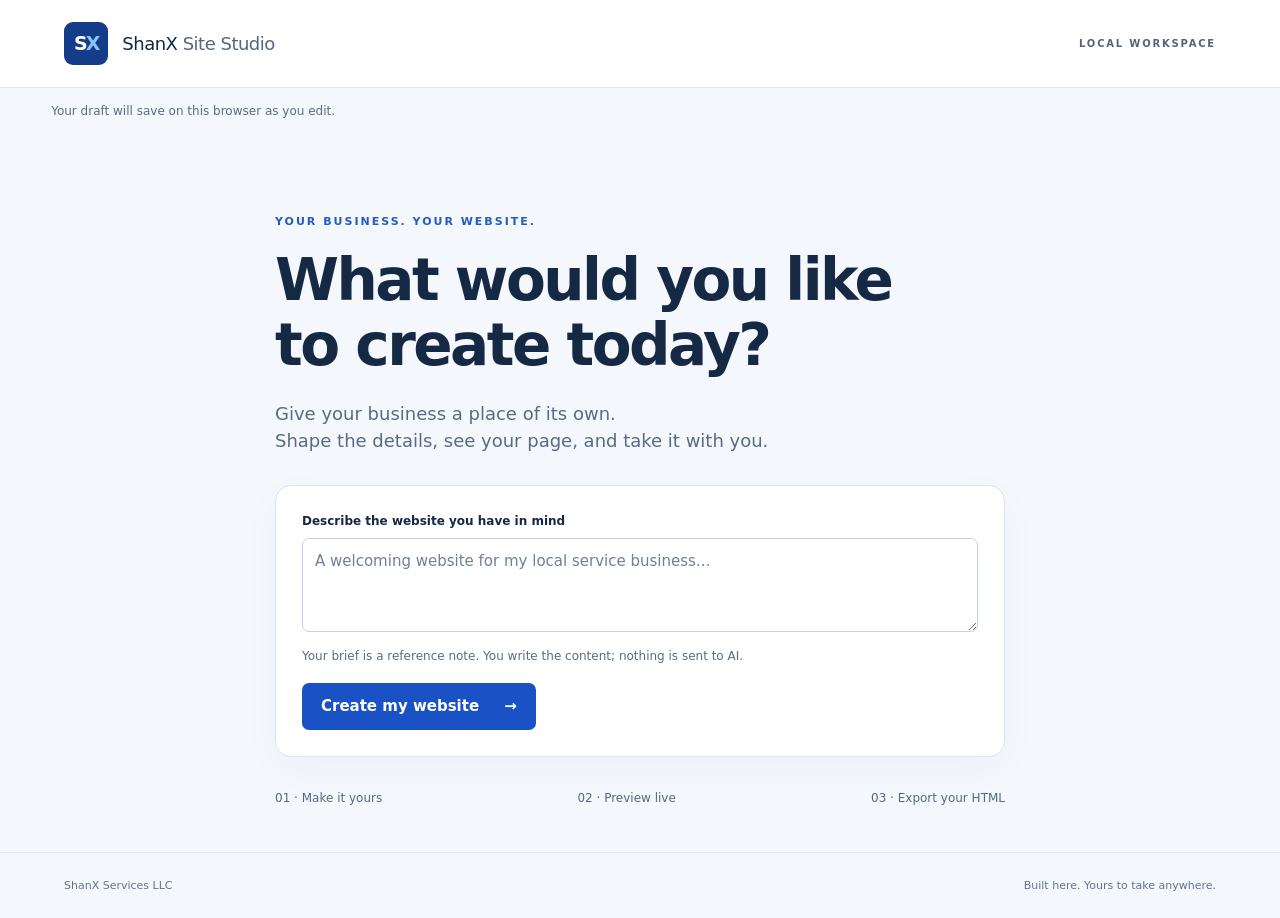
<file: app/index.html>
<!doctype html>
<html lang="en">
<head><meta charset="utf-8"><meta name="viewport" content="width=device-width,initial-scale=1"><title>ShanX Site Studio</title><link rel="icon" href="data:,"><link rel="stylesheet" href="./styles.css"><script type="module" src="./main.js"></script></head>
<body>
<header class="app-header"><a class="logo" href="./"><span class="mark">S<span>X</span></span><span>ShanX <strong>Site Studio</strong></span></a><span class="local-tag">LOCAL WORKSPACE</span></header>
<main>
<p id="save-status" class="status" role="status"></p>
<section id="welcome" class="welcome">
<p class="eyebrow">YOUR BUSINESS. YOUR WEBSITE.</p><h1>What would you like<br>to create today?</h1>
<p class="intro">Give your business a place of its own.<br>Shape the details, see your page, and take it with you.</p>
<form id="start-form"><label for="brief">Describe the website you have in mind</label><textarea id="brief" rows="3" placeholder="A welcoming website for my local service business…"></textarea><p class="hint">Your brief is a reference note. You write the content; nothing is sent to AI.</p><button class="primary" type="submit">Create my website <span aria-hidden="true">→</span></button></form>
<div class="welcome-notes"><span>01 · Make it yours</span><span>02 · Preview live</span><span>03 · Export your HTML</span></div>
</section>
<section id="workspace" hidden>
<div class="workspace-bar"><div><p class="eyebrow">YOUR WEBSITE, TAKING SHAPE</p><h1>Make it yours.</h1></div><div class="actions"><div><label for="theme">Website theme</label><select id="theme"><option value="clean-professional">Clean Professional</option><option value="bold-creative">Bold Creative</option></select></div><button id="export" class="primary" type="button">Export HTML <span aria-hidden="true">↗</span></button><button id="clear-data" class="secondary" type="button">Clear Saved Data</button></div></div>
<p id="status" class="status" role="status">Your page stays on this computer until you choose to share its exported file.</p>
<div class="workspace-switch" role="group" aria-label="Workspace view"><button id="show-edit" class="view-toggle" type="button" aria-controls="editor-panel" aria-pressed="true">Edit</button><button id="show-preview" class="view-toggle" type="button" aria-controls="preview-panel" aria-pressed="false">Preview</button></div>
<div class="workspace-grid" id="workspace-grid" data-view="edit">
<section class="editor" id="editor-panel" tabindex="-1" aria-label="Business details">
<details class="brief-note"><summary>Your website brief</summary><label for="websiteBrief">Reference note — not exported</label><textarea id="websiteBrief" rows="3"></textarea></details>
<div class="section-title"><span>01</span><h2>The essentials</h2></div>
<label for="businessName">Business name</label><input id="businessName" autocomplete="organization" placeholder="Your business name">
<label for="description">Business description</label><textarea id="description" rows="4" placeholder="Tell visitors what you do and who you help."></textarea>
<div class="section-title"><span>02</span><h2>Your services</h2></div><p class="hint">A little focus goes a long way. Add up to three.</p>
<div id="services"></div><button id="add-service" type="button" class="secondary">+ Add service</button>
<div class="section-title"><span>03</span><h2>Start a conversation</h2></div>
<label for="email">Contact email</label><input id="email" type="text" inputmode="email" autocomplete="email" aria-describedby="email-hint"><p id="email-hint" class="hint"></p>
<label for="telephone">Telephone</label><input id="telephone" type="tel" autocomplete="tel" aria-describedby="phone-hint"><p id="phone-hint" class="hint"></p>
<label for="ctaLabel">Contact button label</label><input id="ctaLabel" placeholder="e.g. Let's talk">
<label for="ctaTarget">Contact button destination</label><select id="ctaTarget" aria-describedby="cta-hint"><option value="email">Email</option><option value="phone">Phone</option></select><p id="cta-hint" class="hint"></p>
</section>
<section class="preview-panel" id="preview-panel" tabindex="-1" aria-label="Website preview"><div class="preview-top"><span><i aria-hidden="true"></i> LIVE PREVIEW</span><span id="preview-theme">Clean Professional</span></div><iframe id="preview" title="Live website preview" sandbox="allow-same-origin"></iframe><p class="preview-foot">Your exported page is one self-contained file. No hosting or subscription required.</p></section>
</div></section>
</main>
<footer class="app-footer">ShanX Services LLC <span>Built here. Yours to take anywhere.</span></footer>
</body></html>
</file>
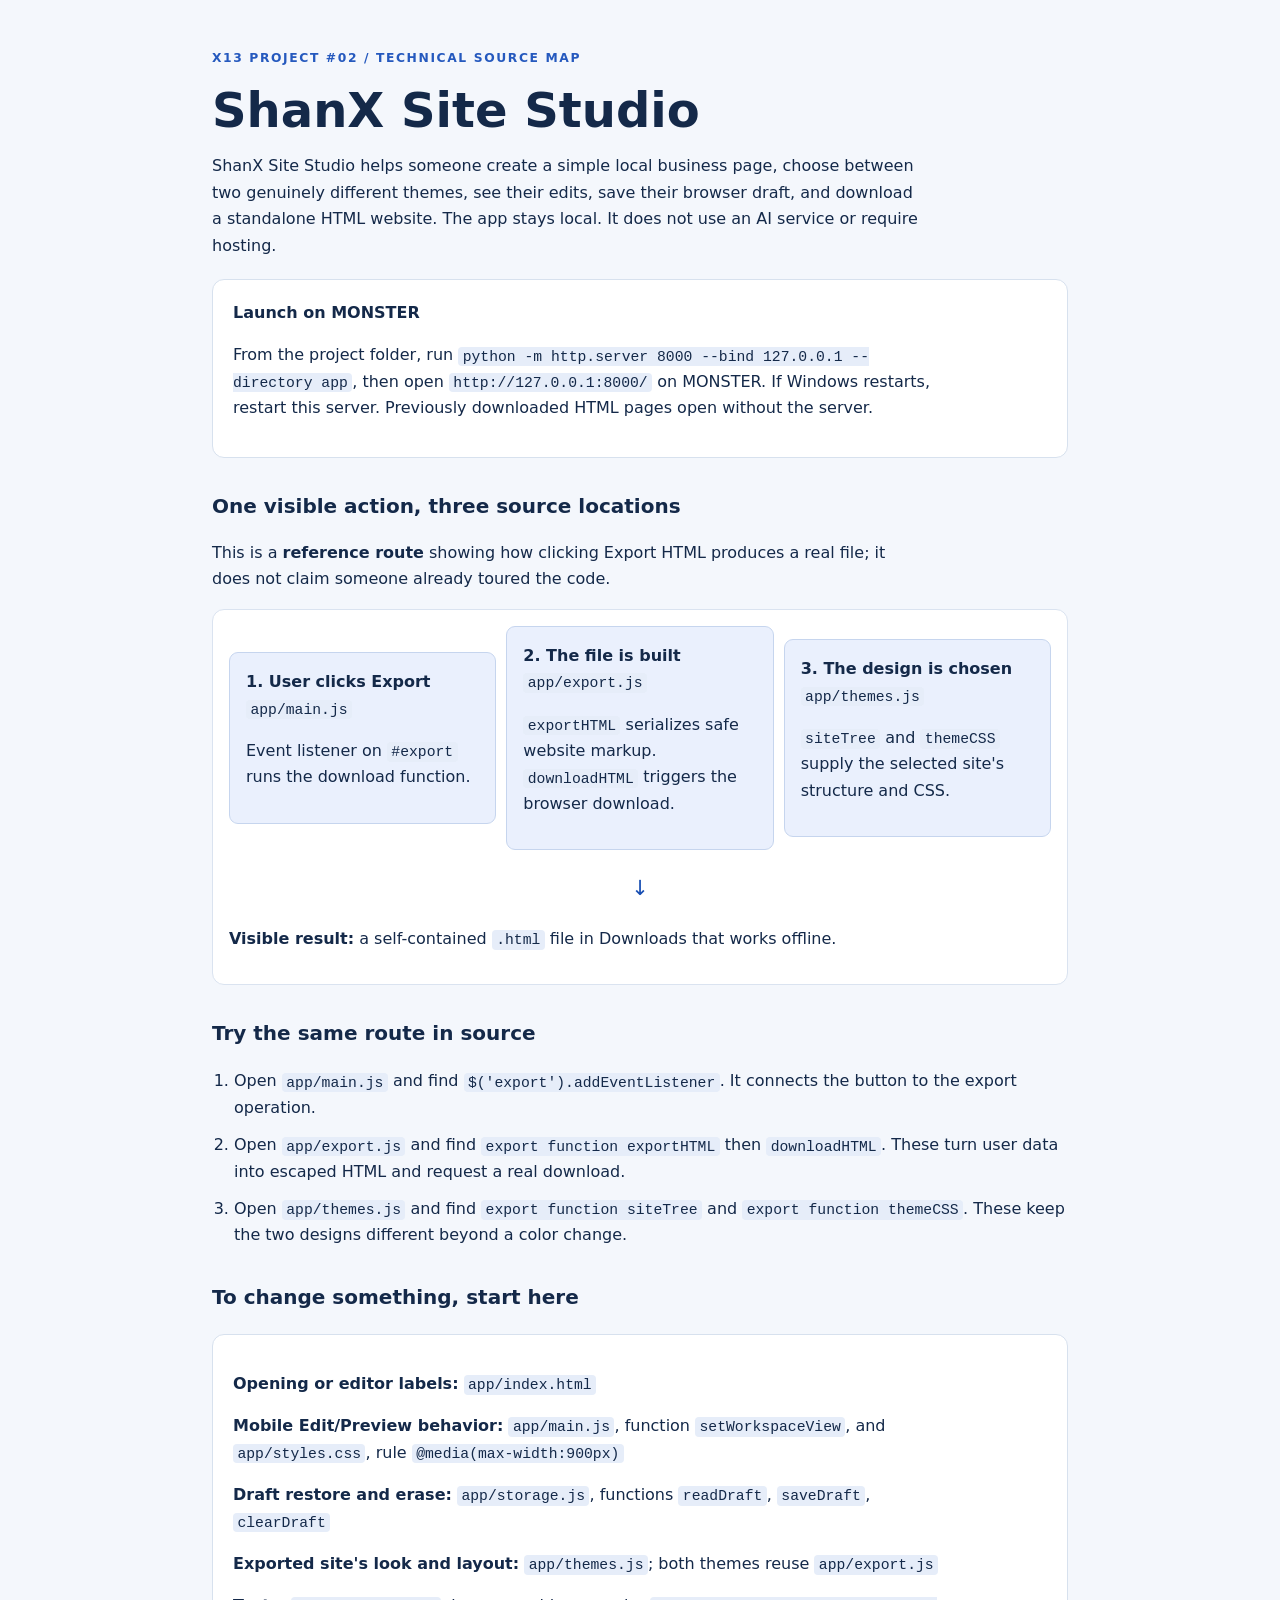
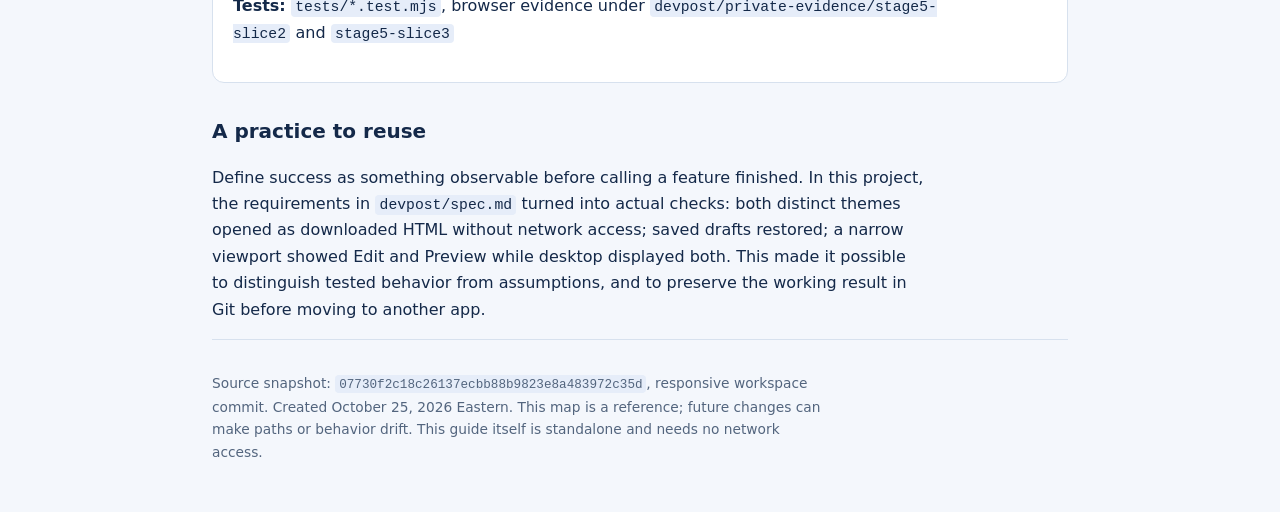
<file: devpost/app-map.html>
<!doctype html>
<html lang="en">
<head>
<meta charset="utf-8">
<meta name="viewport" content="width=device-width,initial-scale=1">
<title>ShanX Site Studio | Source Map</title>
<style>
:root{color-scheme:light}*{box-sizing:border-box}body{max-width:900px;margin:0 auto;padding:36px 22px;color:#142949;background:#f4f7fc;font:16px/1.65 system-ui,Arial,sans-serif}h1{font-size:clamp(2rem,5vw,3rem);line-height:1.14;margin:14px 0}h2{font-size:1.25rem;margin-top:32px}p{max-width:70ch}a{color:#174bb3}a:focus-visible{outline:3px solid #bd8500;outline-offset:3px}.eyebrow{font-size:.77rem;letter-spacing:.13em;font-weight:800;color:#2559be}.note{background:#fff;border:1px solid #d7e1ee;border-radius:12px;padding:20px;margin:20px 0}code{font-size:.92em;padding:.12em .3em;border-radius:4px;background:#e6edf9;overflow-wrap:anywhere}.map{background:white;border:1px solid #dae3f0;border-radius:12px;padding:16px;overflow-x:auto}.steps{display:grid;grid-template-columns:repeat(3,minmax(175px,1fr));gap:10px;align-items:center}.step{padding:16px;border-radius:9px;background:#eaf0fd;border:1px solid #c6d5ee;min-height:130px}.step b{display:block}.arrow{text-align:center;font-size:1.3rem;color:#164db2}.trace{margin:18px 0;padding-left:22px}.trace li{margin:11px 0}footer{border-top:1px solid #d7e1ee;padding-top:18px;font-size:.86rem;color:#53657e} @media(max-width:650px){.steps{grid-template-columns:1fr}.step{min-height:0}.arrow{transform:rotate(90deg)}}@media print{body{background:white}.note,.map{break-inside:avoid}}
</style>
</head>
<body>
<p class="eyebrow">X13 PROJECT #02 / TECHNICAL SOURCE MAP</p>
<h1>ShanX Site Studio</h1>
<p>ShanX Site Studio helps someone create a simple local business page, choose between two genuinely different themes, see their edits, save their browser draft, and download a standalone HTML website. The app stays local. It does not use an AI service or require hosting.</p>
<div class="note">
<strong>Launch on MONSTER</strong>
<p>From the project folder, run <code>python -m http.server 8000 --bind 127.0.0.1 --directory app</code>, then open <code>http://127.0.0.1:8000/</code> on MONSTER. If Windows restarts, restart this server. Previously downloaded HTML pages open without the server.</p>
</div>
<h2>One visible action, three source locations</h2>
<p>This is a <strong>reference route</strong> showing how clicking Export HTML produces a real file; it does not claim someone already toured the code.</p>
<div class="map" role="img" aria-label="Three stages: export button and event listener in app main.js, safe output generation in app export.js, website structure and themes in app themes.js, resulting downloadable standalone HTML.">
<div class="steps">
<div class="step"><b>1. User clicks Export</b><code>app/main.js</code><p>Event listener on <code>#export</code> runs the download function.</p></div>
<div class="step"><b>2. The file is built</b><code>app/export.js</code><p><code>exportHTML</code> serializes safe website markup. <code>downloadHTML</code> triggers the browser download.</p></div>
<div class="step"><b>3. The design is chosen</b><code>app/themes.js</code><p><code>siteTree</code> and <code>themeCSS</code> supply the selected site's structure and CSS.</p></div>
</div>
<p class="arrow" aria-hidden="true">↓</p><p><strong>Visible result:</strong> a self-contained <code>.html</code> file in Downloads that works offline.</p>
</div>
<h2>Try the same route in source</h2>
<ol class="trace">
<li>Open <code>app/main.js</code> and find <code>$('export').addEventListener</code>. It connects the button to the export operation.</li>
<li>Open <code>app/export.js</code> and find <code>export function exportHTML</code> then <code>downloadHTML</code>. These turn user data into escaped HTML and request a real download.</li>
<li>Open <code>app/themes.js</code> and find <code>export function siteTree</code> and <code>export function themeCSS</code>. These keep the two designs different beyond a color change.</li>
</ol>
<h2>To change something, start here</h2>
<div class="note">
<p><strong>Opening or editor labels:</strong> <code>app/index.html</code></p>
<p><strong>Mobile Edit/Preview behavior:</strong> <code>app/main.js</code>, function <code>setWorkspaceView</code>, and <code>app/styles.css</code>, rule <code>@media(max-width:900px)</code></p>
<p><strong>Draft restore and erase:</strong> <code>app/storage.js</code>, functions <code>readDraft</code>, <code>saveDraft</code>, <code>clearDraft</code></p>
<p><strong>Exported site's look and layout:</strong> <code>app/themes.js</code>; both themes reuse <code>app/export.js</code></p>
<p><strong>Tests:</strong> <code>tests/*.test.mjs</code>, browser evidence under <code>devpost/private-evidence/stage5-slice2</code> and <code>stage5-slice3</code></p>
</div>
<h2>A practice to reuse</h2>
<p>Define success as something observable before calling a feature finished. In this project, the requirements in <code>devpost/spec.md</code> turned into actual checks: both distinct themes opened as downloaded HTML without network access; saved drafts restored; a narrow viewport showed Edit and Preview while desktop displayed both. This made it possible to distinguish tested behavior from assumptions, and to preserve the working result in Git before moving to another app.</p>
<footer>
<p>Source snapshot: <code>07730f2c18c26137ecbb88b9823e8a483972c35d</code>, responsive workspace commit. Created October 25, 2026 Eastern. This map is a reference; future changes can make paths or behavior drift. This guide itself is standalone and needs no network access.</p>
</footer>
</body>
</html>
</file>
<file: app/styles.css>
*{box-sizing:border-box}body{margin:0;background:#f4f7fc;color:#162944;font:15px/1.55 system-ui,-apple-system,"Segoe UI",sans-serif}button,input,textarea,select{font:inherit}button,a,input,textarea,select,summary{touch-action:manipulation}button{cursor:pointer}button:disabled{cursor:not-allowed;opacity:.5}[hidden]{display:none!important}button:focus-visible,a:focus-visible,summary:focus-visible{outline:3px solid #b57b0b;outline-offset:4px}input:focus,textarea:focus,select:focus{outline:2px solid #215fd4;outline-offset:2px}h1,h2,p{margin-top:0}.app-header{height:88px;display:flex;align-items:center;justify-content:space-between;padding:0 5%;background:#fff;border-bottom:1px solid #e0e6f0}.logo{color:#122747;text-decoration:none;display:flex;align-items:center;gap:14px;font-size:18px;letter-spacing:-.5px}.logo strong{font-weight:400;color:#56677f}.mark{background:#153c88;color:white;font-size:19px;font-weight:800;border-radius:9px;padding:7px 10px;letter-spacing:-2px}.mark span{color:#8bc2ff}.local-tag{font-size:10px;letter-spacing:1.8px;font-weight:750;color:#54657c}.eyebrow{font-size:11px;letter-spacing:2px;color:#245bc3;font-weight:750;margin-bottom:18px}.welcome{max-width:780px;padding:70px 25px 45px;margin:auto}.welcome h1{font-size:clamp(36px,5vw,58px);line-height:1.12;letter-spacing:-2.5px;margin-bottom:22px}.intro{font-size:18px;color:#5a6b82;margin-bottom:30px}.welcome form{background:#fff;border:1px solid #dce4f0;border-radius:16px;padding:26px;box-shadow:0 12px 40px #153c8808}.welcome-notes{display:flex;justify-content:space-between;gap:16px;margin-top:32px;font-size:12px;color:#586980}label{display:block;font-size:12px;font-weight:700;margin-bottom:7px}input,textarea,select{width:100%;background:#fff;color:#152b48;border:1px solid #c6d2e2;border-radius:7px;padding:11px 12px}textarea{resize:vertical;min-height:85px}input::placeholder,textarea::placeholder{color:#708098}.hint{font-size:12px;color:#5b6c82;margin:8px 0 17px}.primary,.secondary{border:0;border-radius:7px;padding:12px 19px;font-weight:650}.primary{background:#1a52c5;color:white}.primary:hover{background:#133e98}.primary span{margin-left:20px}.secondary{background:#eaf0fc;color:#204c9a;border:1px solid #cbd9f0}.workspace-bar{display:flex;align-items:center;justify-content:space-between;gap:20px;margin:32px 4% 0}.workspace-bar h1{font-size:30px;letter-spacing:-1px;margin:0}.workspace-bar .eyebrow{margin:0 0 5px}.actions{display:flex;gap:20px;align-items:center}.theme-label{font-size:12px;color:#50647f}.status{margin:14px 4% 22px;font-size:12px;color:#5b6b80}.workspace-grid{display:grid;grid-template-columns:360px minmax(0,1fr);gap:24px;margin:0 4% 35px;align-items:start}.editor{padding:25px;background:white;border:1px solid #dce4f0;border-radius:11px}.editor>input,.editor>textarea,.editor>select{margin-bottom:18px}.editor>input[aria-describedby]{margin-bottom:0}.brief-note{border-bottom:1px solid #e1e7f1;padding-bottom:20px}.brief-note summary{cursor:pointer;font-size:13px;font-weight:650}.brief-note label{margin-top:14px}.section-title{display:flex;align-items:center;gap:12px;margin:25px 0 20px}.section-title span{color:#255ac0;font-size:11px;border:1px solid #ccd9ef;border-radius:50%;padding:5px}.section-title h2{font-size:17px;margin:0}.service-editor{padding:15px;background:#f5f8fd;border:1px solid #dbe4f1;border-radius:8px;margin-bottom:13px;min-width:0}.service-editor legend{font-size:12px;font-weight:700}.service-editor input{margin-bottom:12px}.remove{border:0;background:none;color:#8c3030;font-size:12px;padding:8px 0 0}.preview-panel{position:sticky;top:20px;min-width:0;border:1px solid #d2ddec;border-radius:11px;overflow:hidden;background:white;box-shadow:0 12px 40px #18345e0b}.preview-top{padding:16px 20px;display:flex;justify-content:space-between;gap:15px;font-size:10px;letter-spacing:1px;color:#5a6c83;background:#fafcff;border-bottom:1px solid #dce4f0}.preview-top i{display:inline-block;width:6px;height:6px;background:#298460;border-radius:50%;margin-right:7px}iframe{display:block;width:100%;height:680px;border:0;background:white}.preview-foot{font-size:11px;color:#61728a;padding:14px 20px;margin:0;border-top:1px solid #dce4f0}.app-footer{padding:24px 5%;border-top:1px solid #e0e6f0;color:#64738a;font-size:11px;display:flex;justify-content:space-between;gap:15px}@media(max-width:950px){.workspace-grid{grid-template-columns:300px minmax(0,1fr);gap:14px}.editor{padding:18px}.theme-label{display:none}}@media(max-width:700px){.workspace-grid{grid-template-columns:1fr}.preview-panel{position:static}.workspace-bar{align-items:flex-start}.workspace-bar h1{font-size:25px}.primary{padding:11px 14px}.primary span{margin-left:8px}.welcome{padding-top:40px}.welcome-notes{flex-wrap:wrap}.local-tag{display:none}.app-footer{flex-wrap:wrap}}

.actions{flex-wrap:wrap;justify-content:flex-end}.actions select{width:auto;max-width:100%}.actions label{margin-bottom:3px}.workspace-bar{align-items:flex-start}@media(max-width:700px){.workspace-bar{flex-direction:column}.actions{justify-content:flex-start;gap:12px}.actions>div{flex-basis:100%}}
/* Tablet and phone workspace: show one focused panel at a time; desktop retains split view. */
.workspace-switch{display:none;gap:8px;margin:8px 4% 16px}
.view-toggle{border:1px solid #c6d2e2;border-radius:8px;background:#fff;color:#204c9a;padding:12px 18px;font-weight:700;min-width:104px}
.view-toggle[aria-pressed="true"]{background:#1a52c5;color:#fff;border-color:#1a52c5}
.view-toggle:focus-visible,.editor:focus-visible,.preview-panel:focus-visible{outline:3px solid #b57b0b;outline-offset:3px}
@media(max-width:900px){.workspace-switch{display:flex}.workspace-grid{grid-template-columns:minmax(0,1fr)}.workspace-grid[data-view="edit"] .preview-panel{display:none}.workspace-grid[data-view="preview"] .editor{display:none}.preview-panel{position:static}.editor{min-width:0}.workspace-bar{flex-wrap:wrap}}
</file>
